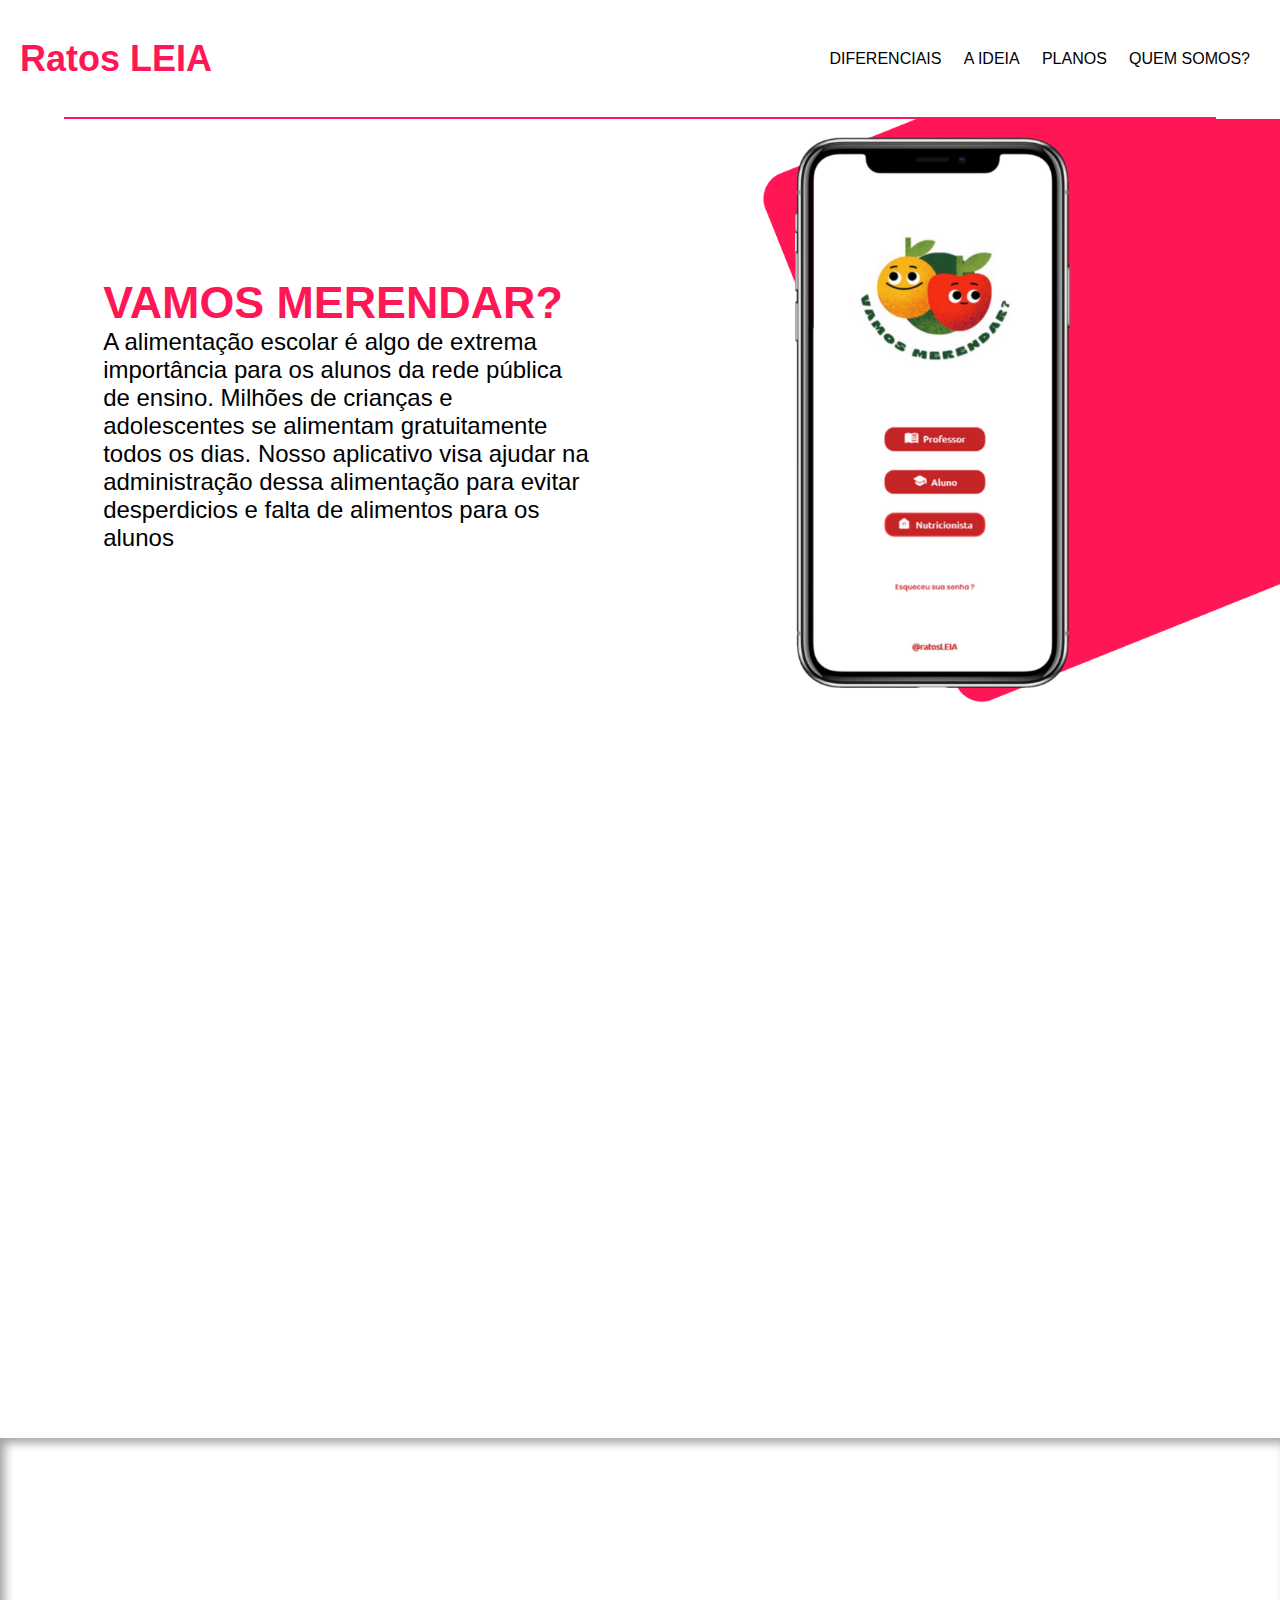
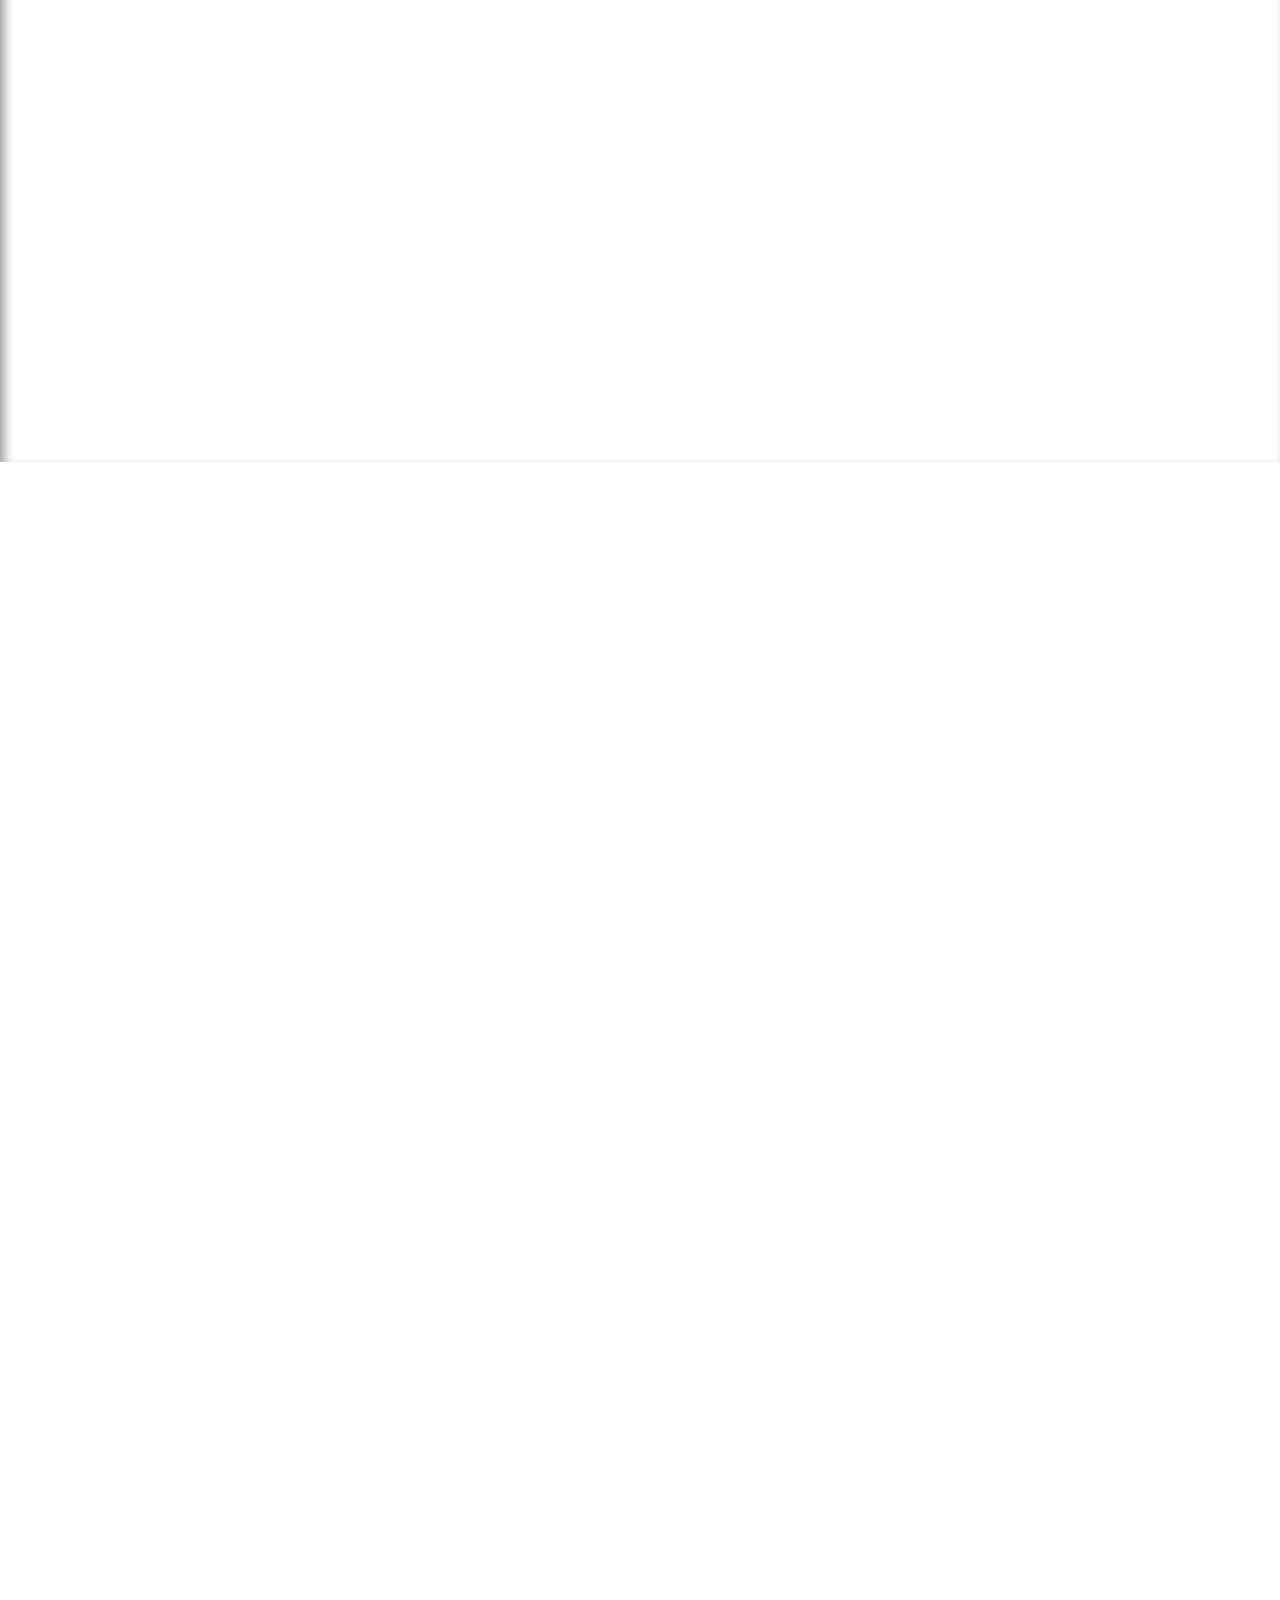
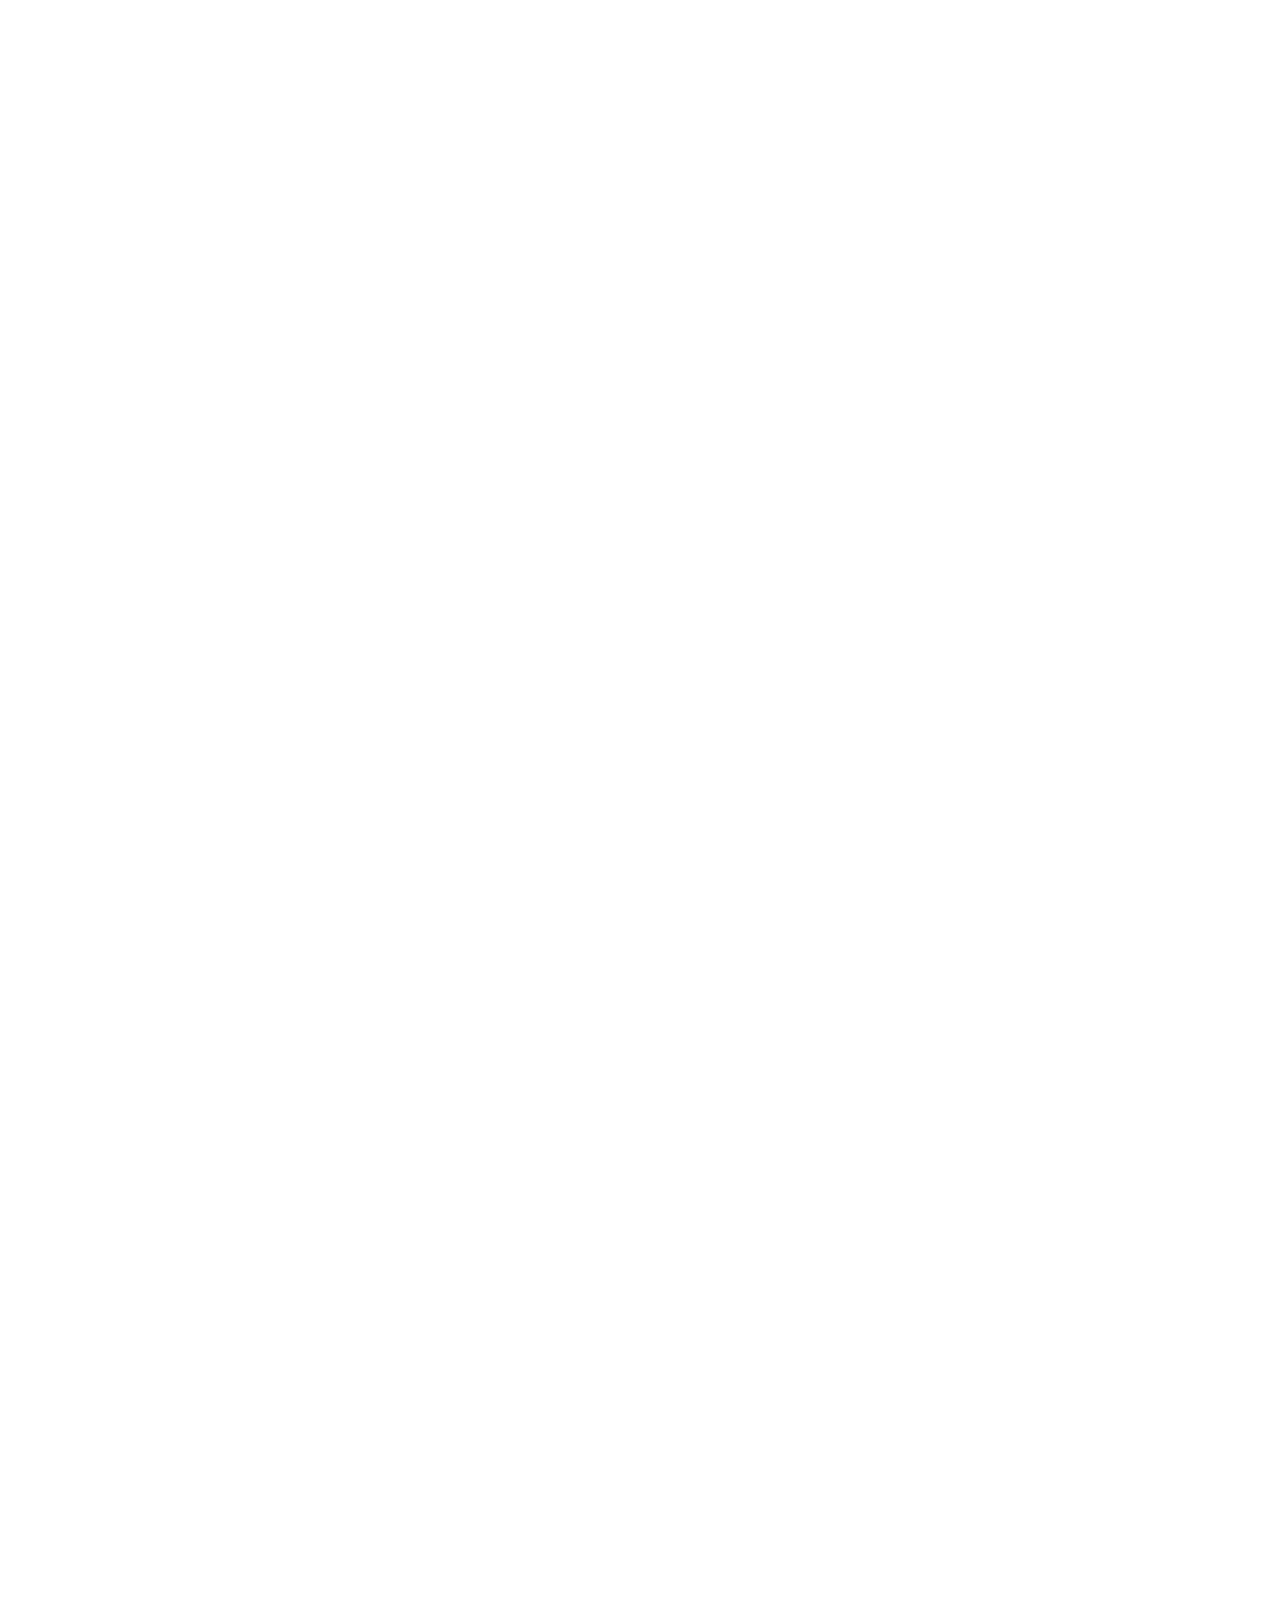
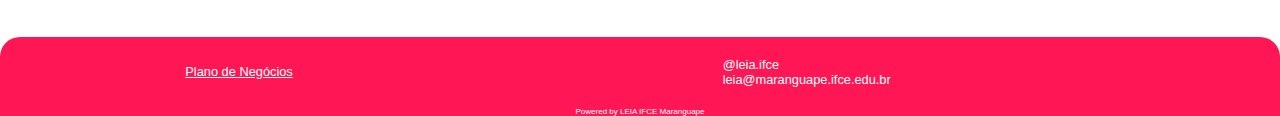
<file: index.html>
<!DOCTYPE html>
<html lang="pt-br">
<head>
    <meta charset="UTF-8">
    <meta http-equiv="X-UA-Compatible" content="IE=edge">
    <meta name="viewport" content="width=device-width, initial-scale=1.0">
    <title>Vamos Merendar</title>
    <link rel="shortcut icon" href="img/favicon.jpeg" type="image/x-icon">

    <link rel="stylesheet" href="index.css">
    <link href="https://unpkg.com/aos@2.3.1/dist/aos.css" rel="stylesheet">
    

</head>
<body>
    <header>
        <h1>Ratos LEIA</h1>
        <div class="menu-section">
            <div class="menu-toggle">
                <div class="one"></div>
                <div class="two"></div>
                <div class="three"></div>
            </div>
            
            <nav>
                <li><a href="#modulos-link">DIFERENCIAIS</a></li>
                <li><a href="#titulo-ideia">A IDEIA</a></li>
                <li><a href="#titulo-plano">PLANOS</a></li>
                <li><a href="#sobre">QUEM SOMOS?</a></li>
            </nav>
        </div>
    </header>


    <div id="divisao"></div>
    <div id="tela-inicial" >
        <div id="texto-inicial">
            <h1>VAMOS MERENDAR?</h1>
            <p>A alimentação escolar é algo de extrema importância para os alunos da rede pública de ensino. Milhões de crianças e adolescentes se alimentam gratuitamente todos os dias. Nosso aplicativo visa ajudar na administração dessa alimentação para evitar desperdicios e falta de alimentos para os alunos</p>
        </div>
        <div id="img-inicial">
            <div id="quadrado-inicial"></div>
            <img src="img/tela-inicial.png" alt="">
        </div>
    </div>



    <h1 class="titulos modulo" data-aos="fade-down" id="modulos-link">Diferenciais</h1>
    <div id="card">
        <div class="cards"  data-aos="fade-up">
            <h2>Fácil de Usar</h2>
            <p>Fácil utilização, simples, intuitivo e rápido.</p>
        </div>
        <div class="cards"  data-aos="fade-up">
            <h2>Escalável</h2>
            <p>Personalização para empresas de larga escala que forneçam alimentação coletiva.</p>
        </div>
        <div class="cards"  data-aos="fade-up">
            <h2>Performático</h2>
            <p>Aplicativo totalmente responsivo.</p>
        </div>
        
    </div>

    <div id="back-ideias">
        <h1 class="titulos" id="titulo-ideia" data-aos="fade-down">A ideia</h1>
        <div id="ideia">
            <img data-aos="fade-up" src="img/logo-copy.png" alt="">
            <p data-aos="fade-up">O objetivo do aplicativo vamos merendar é o fornecimento de uma solução inovadora mobile de gestão de refeições coletivas, principalmente em escolas da rede pública de ensino, com foco em mitigar o desperdício e a falta de refeição.</p>
        </div>
    </div>


    <h1 class="titulos" data-aos="fade-down">Módulos</h1>
    <div id="card-diferenciais">
        <div class="cards-diferenciais" id="card-dif-1" data-aos="fade-right">
            <h2>1</h2>
            <p>Nutricionista</p>
        </div>
        <div class="cards-diferenciais" data-aos="fade-right">
            <h2>2</h2>
            <p>Professor</p>
        </div>
        <div class="cards-diferenciais" data-aos="fade-right">
            <h2>3</h2>
            <p>Aluno</p>
        </div>
    </div>

    <h1 class="titulos" data-aos="fade-down" id="titulo-plano">Melhor Para Você</h1>
    <div id="plano">
        <div class="planos" data-aos="fade-up">
            <h2>Mensal</h2>
            <ul>
                <li>Recursos Limitados</li>
                <li>Três Módulos</li>
                <li>Não Personalizado</li>
            </ul>
        </div>
        <div class="planos" data-aos="fade-up">
            <h2>Anual</h2>
            <ul>
                <li>Recursos Ilimitados</li>
                <li>Desconto</li>
                <li>Não Personalizado</li>
            </ul>
        </div>
        <div class="planos" data-aos="fade-up">
            <h2>Personalizado</h2>
            <ul>
                <li>Recursos Ilimitados</li>
                <li>Desconto</li>
                <li>Personalizado</li>
            </ul>
        </div>
    </div>


    <h1 class="titulos" data-aos="fade-right">Quem é LEIA?</h1>
    <div id="sobre" data-aos="fade-up">
        <p>LEIA é o Laboratório de Eletrônica e Informática Aplicada no IFCE - Campus Maranguape que já nasceu com frutos significativos sendo colhidos dentre os estudantes dos cursos técnicos. O LEIA acolhe projetos e ações que têm sido empreendidos pelos servidores deste campus, os quais tem ampliado, sobremaneira, as possibilidades de atendimento à sociedade e aos discentes, público-alvo do IFCE, com atividades diversas de ensino, pesquisa e extensão.</p>
    </div>



    <footer>
        <div class="footer">
            <p><a style="color: white;" href="planoNegocios/plano.html">Plano de Negócios</a></p>
            <p>@leia.ifce <br> leia@maranguape.ifce.edu.br</p>
        </div>
        <p>Powered by LEIA  IFCE  Maranguape</p>
    </footer>


    <script src="js/menu.js"></script>

    <script src="https://unpkg.com/aos@2.3.1/dist/aos.js"></script>
    <script>AOS.init();</script>

</body>
</html>
</file>
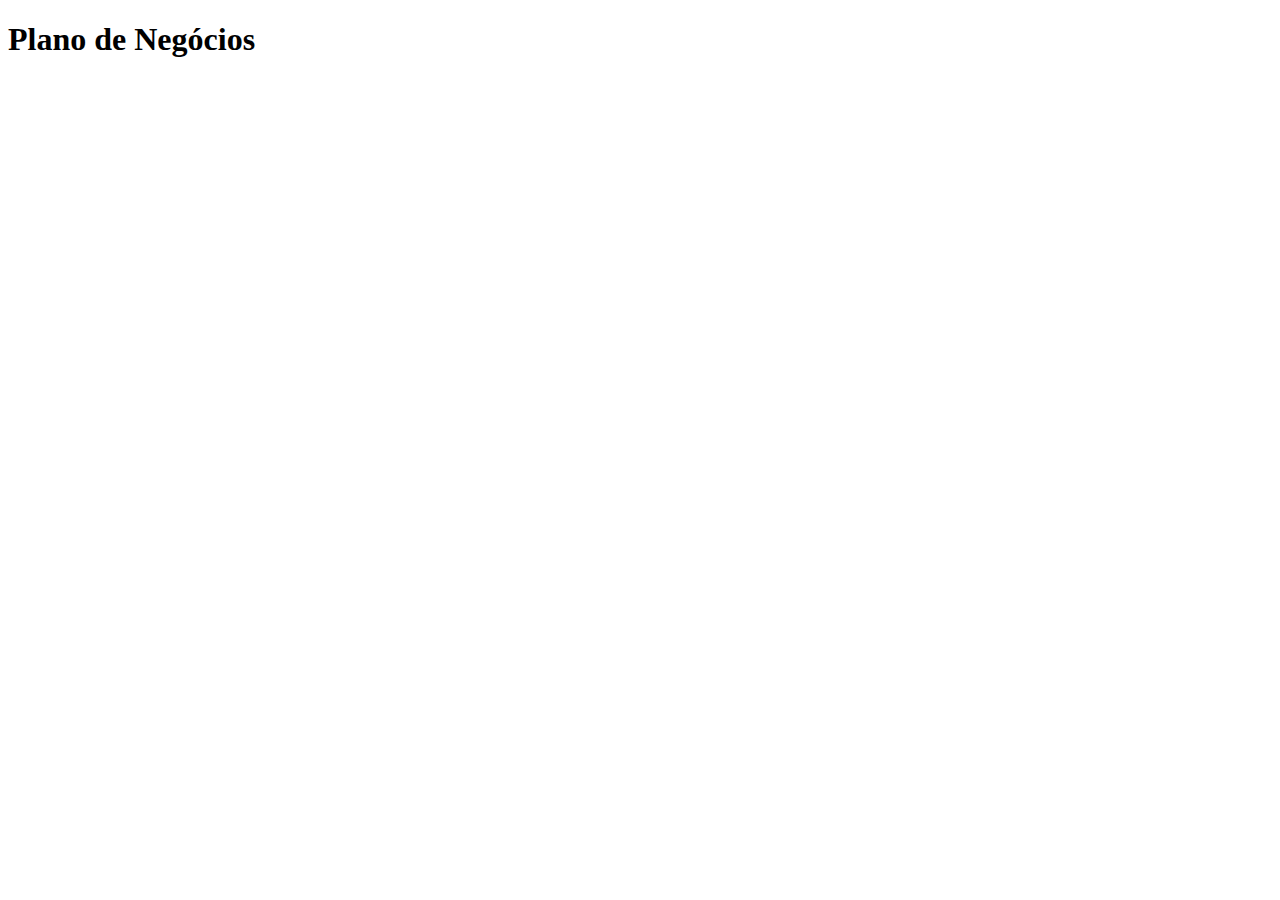
<file: planoNegocios/plano.html>
<!DOCTYPE html>
<html lang="pt-br">
<head>
    <meta charset="UTF-8">
    <meta http-equiv="X-UA-Compatible" content="IE=edge">
    <meta name="viewport" content="width=device-width, initial-scale=1.0">
    <title>Vmaos Merendar</title>
</head>
<body>
    <h1>Plano de Negócios</h1>
</body>
</html>
</file>
<file: index.css>
@charset "UTF-8";

*{
    margin: 0;
    padding: 0;
    box-sizing: border-box;
    font-family: Arial, Helvetica, sans-serif;
}


html{
    font-size: 62.5%;
    scroll-behavior: smooth;
}


header{
    display: flex;
    justify-content: space-around;
    width: 100%;
    height: 13vh;
    padding: 20px;
    align-items: center;
    
}

header h1{
    font-size: 4.5rem;
    color: #FF1654;
}


header li{
    display: inline-block;
    list-style: none;
}

header a{
    position: relative;
    text-decoration: none;
    color: #000000;
    margin: 10px;
    cursor: pointer;
    font-size: 2rem;
    transition: .3s;
}



header a::after{
    content: '';
    position: absolute;
    left: 0;
    bottom: -6px;   /*para deixar embaixo*/
    width: 100%;
    height: 3px;
    background: #FF1654;
    border-radius: 5px;
    transform-origin: right;   /*(COMEÇA)em vez de se originar do centro a linha vai se originar da direita*/
    transform: scaleX(0);  /*não aparece pq ta na escala X*/
    transition: .5s;
}


header a:hover::after, a:hover{
    transform-origin: left; /*(TERMINA)*/
    transform: scaleX(1);  /*aparece quando passa por cima*/



}


#divisao{
    margin: auto;
    padding: 0;
    width: 90%;
    max-width: 1950px;
    min-height: 2px;
    background-color: #FF1654;
}

#tela-inicial{
    display: flex;
    align-items: center;
    justify-content: space-evenly;
    background-image: url(img/background.png);
    background-size: contain;
    background-repeat: no-repeat;
    background-position: right top;
    padding: 13px;
}

#texto-inicial{
    z-index: 1;
    width: 50%;
    
}

#texto-inicial h1{
    font-size: 5.6rem;
    color: #FF1654;
}

#texto-inicial p{
    font-size: 3rem;
    width: 80%;
}

#img-inicial img{
    z-index: 0;
    width: 100%;
}

/*titulos*/
.titulos{
    color: #FF1654;
    margin: 15% 0 5% 0;
    text-align: center;
    font-size: 5rem;
}

#titulo-ideia{
    color: white;
    padding-top: 3%;
    margin: 15% 0 0 0 ;
}


#card{
    display: flex;
    justify-content: space-evenly;
    align-items: center;
}


.cards{
    width: 20%;
    height: 25vh;
    background-color: #F3F3F3;
    padding: 15px;
    margin-bottom: 10px;
    border-radius: 10px;
    box-shadow: 0px 0px 25px rgba(0, 0, 0, 0.25);
}

.cards > *{
    text-align: center;
}

.cards > h2{
    color: #FF1654;
    font-size: 4rem;
}

.cards > p{
    font-size: 3rem;
}


#back-ideias{
    width: 100%;
    height: auto;
    background-image: url(img/back-ideia1.png);
    background-repeat: no-repeat;
    background-size: cover;
    background-position: center center;
    background-attachment: fixed;
    box-shadow: inset 5px 5px 10px rgba(0, 0, 0, 0.355);
}

#ideia{
    width: 100%;
    height: 100%;
    min-height: 60vh;
    display: flex;
    align-items: center;
    justify-content: space-evenly;
}

#ideia > p{
    font-size: 3.5rem;
    width: 30%;
    color: white;
}


#card-diferenciais{
    display: flex;
    flex-direction: column;
    align-items: center;
    justify-content: center;
}

.cards-diferenciais{
    width: 20%;
    background-color: #D9D9D9;
    margin-bottom: 2%;
    border-radius: 10px;
    padding: 20px;
}

.cards-diferenciais > *{
    text-align: center;
}

.cards-diferenciais > h2{
    color: #FF1654;
    font-size: 4rem;
}

.cards-diferenciais > p{
    font-size: 3rem;
}


/*FAZER O CARD SLIME*/

#plano{
    display: flex;
    align-items: center;
    justify-content: center;
}

.planos{
    border: 0;
    display: flex;
    flex-direction: column;
    align-items: center;
    width: 30%;
    height: 40vh;
    margin-left: 15px;
    border-radius: 49% 51% 44% 56% / 31% 35% 65% 69% ;
    padding: 20px;
    overflow: hidden;
    box-shadow:inset 20px 20px 20px rgba(0, 0, 0, 0.075),
        5px 25px 25px rgba(0, 0, 0, 0.048),
        5px 20px 20px rgba(0, 0, 0, 0.11),
        inset -20px -20px 25px rgba(255, 255, 255, .9);

    transition: 0.5s ease-in-out;
}


.planos:hover{
    border-radius: 50%;
}

.planos:first-child{
    margin-left: 0;
}



.planos > h2{
    color: #FF1654;
    margin-bottom: 20px;
    font-size: 3.8rem;
}

.planos li{
    font-size: 2.3rem;
}

#sobre{
    display: flex;
    justify-content: center;
    margin-bottom: 18vh;
}

#sobre > p{
    text-align: center;
    width: 50%;
    font-size: 2.7rem;
}

/*FINAL CARD SLIME*/

footer p{
    
    text-align: center;
    background-color: #FF1654;
    color: white;
}

footer > .footer{
    background-color: #FF1654;
    display: flex;
    justify-content: space-evenly;
    align-items: center;
    padding: 20px;
    border-radius: 20px 20px 0 0;
    color: white;
    
}

footer > .footer > *{
    width: 30%;
    text-align: justify;
    font-size: 1.6rem;
}


@media (max-width: 1390px) {

    html{
        font-size: 50%;
    }
    
    header{
        display: flex;
        justify-content: space-between;
        max-width: 100%;
        padding: 20px;
        align-items: center;
    }

    #tela-inicial{
        display: flex;
        align-items: center;
        justify-content: space-evenly;
        background-image: url(img/background.png);
        background-size: contain;
        background-repeat: no-repeat;
        background-position: right top;
        margin-left: 25px;
    }

    #img-inicial img{
        width: 70%;
    }

    #card{
        display: flex;
        justify-content: space-evenly;
        align-items: center;
        
    }
    
    
    .cards{
        width: 30%;
        background-color: #F3F3F3;
        padding: 15px;
        margin-bottom: 10px;
        border-radius: 10px;
        box-shadow: 0px 0px 25px rgba(0, 0, 0, 0.25);
    }
    
    .cards > *{
        text-align: center;
    }
    
    .cards > h2{
        color: #FF1654;
        font-size: 2.4rem;
    }
    
    .cards > p{
        font-size: 2rem;
    }


    
    #ideia{
        width: 100%;
        display: flex;
        align-items: center;
        justify-content: space-evenly;
    }

    #ideia > img{
        width: 30%;
    }

    #ideia > p{
        font-size: 2rem;
        width: 30%;
    }




    
    #card-diferenciais{
        display: flex;
        flex-direction: column;
        align-items: center;
        justify-content: center;
    }

    .cards-diferenciais{
        width: 40%;
        height: 100%;
        background-color: #D9D9D9;
        margin-bottom: 2%;
        border-radius: 10px;
        padding: 20px;
    }

    .cards-diferenciais > *{
        text-align: center;
    }

    .cards-diferenciais > h2{
        color: #FF1654;
        font-size: 3.6rem;
    }

    .cards-diferenciais > p{
        font-size: 2.3rem;
    }


    #plano{
        
        display: flex;
        flex-direction: column;
        align-items: center;
        justify-content: center;
        
    }
    
    .planos{
        border: 0;
        display: flex;
        width: 40%;
        height: 40vh;
        
        border-radius: 49% 51% 44% 56% / 31% 35% 65% 69% ;
        margin: 20px 0 0 0;
        padding: 20px;
        overflow: hidden;
        box-shadow:inset 20px 20px 20px rgba(0, 0, 0, 0.075),
        5px 25px 25px rgba(0, 0, 0, 0.048),
        5px 20px 20px rgba(0, 0, 0, 0.11),
        inset -20px -20px 25px rgba(255, 255, 255, .9);

        transition: 0.5s ease-in-out;
    }


    #sobre{
        display: flex;
        justify-content: center;
        margin-bottom: 18vh;
    }
    
    #sobre > p{
        text-align: center;
        width: 50%;
        font-size: 2.7rem;
    }
}

@media (max-width: 760px){
    html{
        font-size: 30%;
    }


    #img-inicial img{
        width: 75%;
    }

        
    #plano{
        
        display: flex;
        align-items: center;
        justify-content: center;
    }

    .planos{
        border: 0;
        display: flex;
        flex-direction: column;
        align-items: center;
        width: 75%;
        max-width: 350px;
        height: 33vh;
        border-radius: 49% 51% 44% 56% / 30% 35% 65% 70% ;
        padding: 20px;
        overflow: hidden;
        box-shadow:inset 20px 20px 20px rgba(0, 0, 0, 0.075),
        5px 25px 25px rgba(0, 0, 0, 0.048),
        5px 20px 20px rgba(0, 0, 0, 0.11),
        inset -20px -20px 25px rgba(255, 255, 255, .9);

        transition: 0.5s ease-in-out;
    }


    .planos:first-child{
        margin-left: 0;
    }



    .planos > h2{
        color: #FF1654;
        margin-bottom: 20px;
        font-size: 3rem;
    }

    .planos li{
        font-size: 2.3rem;
    }

    #sobre{
        display: flex;
        justify-content: center;
        margin-bottom: 18vh;
    }
    
    #sobre > p{
        text-align: center;
        width: 50%;
        font-size: 2.7rem;
    }
}



/*phone*/
@media (max-width: 560px){
    html{
        font-size: 50%;
    }

    header nav{
        display: none;
    }


    #divisao{
        margin: auto;
        padding: 0;
        width: 100%;
        max-width: 1950px;
        min-height: 2px;
        background-color: #FF1654;
    }

    

    
    
    

/*menu-burg*/
    .one, .two, .three{
        background-color: #FF1654;
        height: 5px;
        width: 100%;
        margin: 6px auto;
        transition-duration: 0.5s;
    }
    .menu-toggle{
        width: 40px;
        height: 30px;
        
    }

    /*tela toda*/

    .menu-section.on{
        position: absolute;
        top: 0;
        left: 0;

        width: 100vw;
        height: 100vh;
        z-index: 10;
        background-color: #ff5985;
        opacity: 95%;

        display: flex;
        justify-content: center;
        align-items: center;
    }
    .menu-section.on nav{
        display: block;
    }

    .menu-section.on .menu-toggle{
        position: absolute;
        right: 0;
        top: 20px;
        margin-right: 25px;
    }

    

    .menu-section.on .menu-toggle .one{
        background-color: white;
        transform: rotate(45deg) translate(7px, 7px);
    }
    .menu-section.on .menu-toggle .two{
        opacity: 0;
    }

    .menu-section.on .menu-toggle .three{
        background-color: white;
        transform: rotate(-45deg) translate(8px, -9px);
    }

    .menu-section.on nav li{
        text-align: center;
        display: block;
        
    }

    .menu-section.on nav li a{
        text-decoration: underline;
        transition-duration: 0.5s;
        font-size: 3rem;
        line-height: 4rem;
        display: block;
        color: #fff;
        font-weight: 600;
    }








    #tela-inicial{
        display: flex;
        flex-direction: column;
        align-items: center;
        justify-content: center;
        background-image: url(img/background.png);
        background-size: contain;
        background-repeat: no-repeat;
        background-position: right top;
        margin: 0;
    }

    #img-inicial{
        order: -1;
        display: flex;
        align-items: center;
        justify-content: center;
    }
    #img-inicial img{
        width: 65%;
    }


    #texto-inicial{
        display: flex;
        flex-direction: column;
        align-items: center;
        z-index: 1;
        width: auto;
        text-align: center;
        margin-top: 10px;
        
    }
    
    #texto-inicial h1{
        font-size: 4.5rem;
        color: #FF1654;
    }
    
    #texto-inicial p{
        font-size: 1.8rem;
        width: 70%;
    }

    #card{
        display: flex;
        flex-direction: column;
        justify-content: center;
        align-items: center;
        
    }
    
    
    .cards{
        width: 40%;
        height: 25vh;
        background-color: #F3F3F3;
        padding: 15px;
        margin-bottom: 0;
        border-radius: 10px;
        box-shadow: 0px 0px 25px rgba(0, 0, 0, 0.25);
        margin-top: 15px;
    }
    
    .cards > *{
        text-align: center;
    }
    
    .cards > h2{
        color: #FF1654;
        font-size: 2rem;
    }
    
    .cards > p{
        font-size: 1.7rem;
    }

    
    #back-ideias{
        width: 100%;
        height: auto;
        background-image: url(img/back-ideia1.png);
        background-repeat: no-repeat;
        background-size: cover;
        background-position: center center;
        background-attachment: fixed;
        box-shadow: inset 5px 5px 10px rgba(0, 0, 0, 0.355);
    }
    

    #ideia > img{
        width: 40%;
    }


    #sobre{
        display: flex;
        justify-content: center;
        margin-bottom: 18vh;
    }
    
    #sobre > p{
        text-align: center;
        width: 74%;
        font-size: 2.3rem;
    }
    
    footer > .footer{
        background-color: #FF1654;
        display: flex;
        justify-content: center;
        align-items: center;
        padding: 10px;
        border-radius: 20px 20px 0 0;
        color: white;
        
    }

    footer > p{
        font-size: 1.3em;
    }

    footer > .footer > *{
        width: 49%;
        text-align: justify;
        font-size: 1.6rem;
        margin: 3px;
    }

}
</file>
